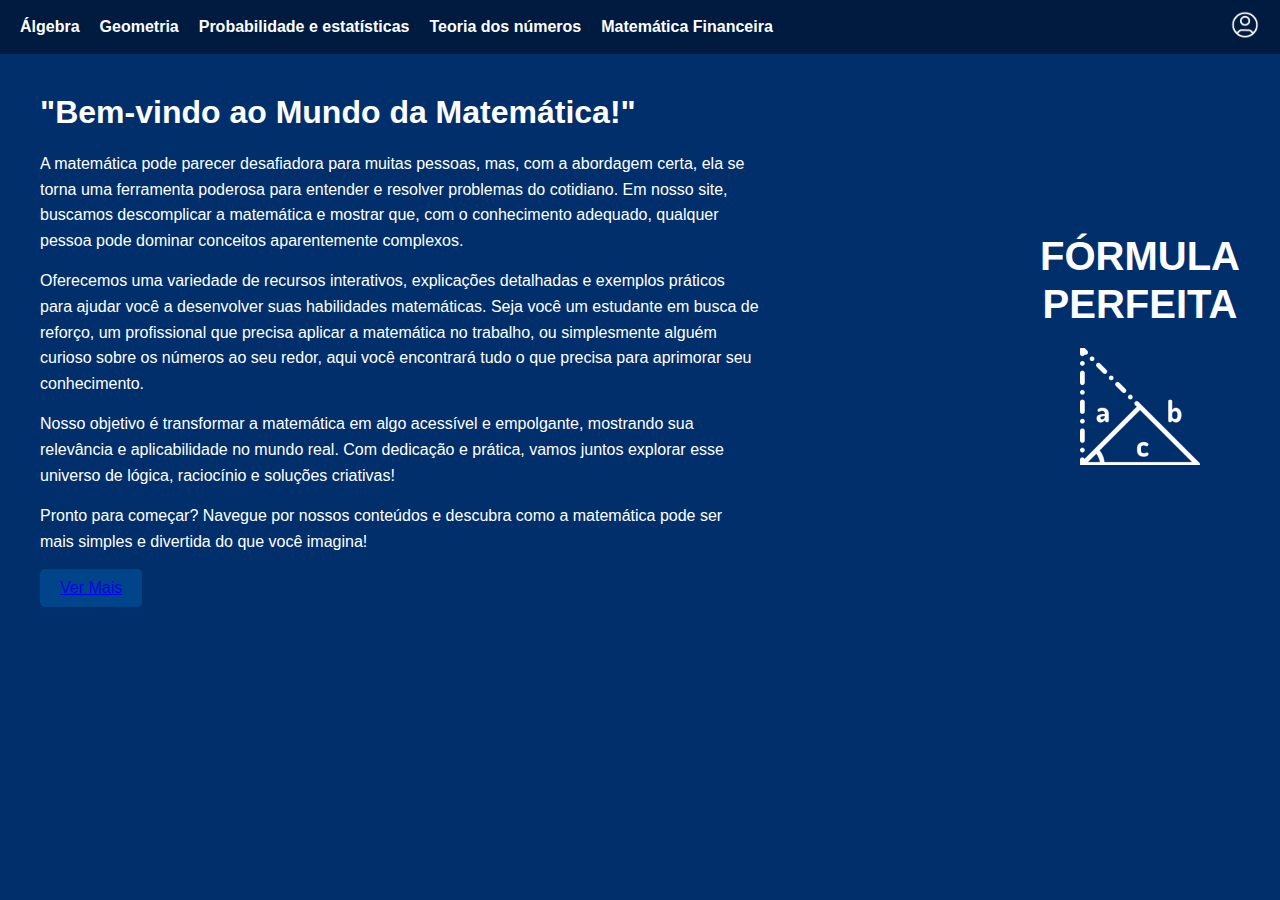
<file: Formula-Perfeita/index.html>
<!DOCTYPE html>
<html lang="pt-br">
<head>
  <meta charset="UTF-8">
  <meta name="viewport" content="width=device-width, initial-scale=1.0">
  <title>Fórmula Perfeita</title>
  <link rel="stylesheet" href="styles.css">
</head>
<body>
  <header>
    <nav>
      <ul>
        <li><a href="#">Álgebra</a></li>
        <li><a href="#">Geometria</a></li>
        <li><a href="#">Probabilidade e estatísticas</a></li>
        <li><a href="#">Teoria dos números</a></li>
        <li><a href="#">Matemática Financeira</a></li>
      </ul>
    </nav>
    <div class="user-icon">
      <img src="./img/User Profile Circle.png" alt="Ícone de Usuário">
    </div>
  </header>
  <main>
    <section class="content">
      <div class="text-section">
        <h1>"Bem-vindo ao Mundo da Matemática!"</h1>
        <p>
          A matemática pode parecer desafiadora para muitas pessoas, mas, com a abordagem certa, ela se torna uma ferramenta poderosa para entender e resolver problemas do cotidiano. 
          Em nosso site, buscamos descomplicar a matemática e mostrar que, com o conhecimento adequado, qualquer pessoa pode dominar conceitos aparentemente complexos.
        </p>
        <p>
          Oferecemos uma variedade de recursos interativos, explicações detalhadas e exemplos práticos para ajudar você a desenvolver suas habilidades matemáticas. Seja você um estudante em busca de reforço, um profissional que precisa aplicar a matemática no trabalho, ou simplesmente alguém curioso sobre os números ao seu redor, aqui você encontrará tudo o que precisa para aprimorar seu conhecimento.
        </p>
        <p>
          Nosso objetivo é transformar a matemática em algo acessível e empolgante, mostrando sua relevância e aplicabilidade no mundo real. Com dedicação e prática, vamos juntos explorar esse universo de lógica, raciocínio e soluções criativas!
        </p>
        <p>Pronto para começar? Navegue por nossos conteúdos e descubra como a matemática pode ser mais simples e divertida do que você imagina!</p>
        <button><a href="home.html">Ver Mais</a></button>
      </div>
      <div class="highlight-section">
        <h2>FÓRMULA <br> PERFEITA</h2>
        <img src="./img/matematica (1) 1.png" alt="Triângulo Matemático">
      </div>
    </section>
  </main>
</body>
</html>
</file>
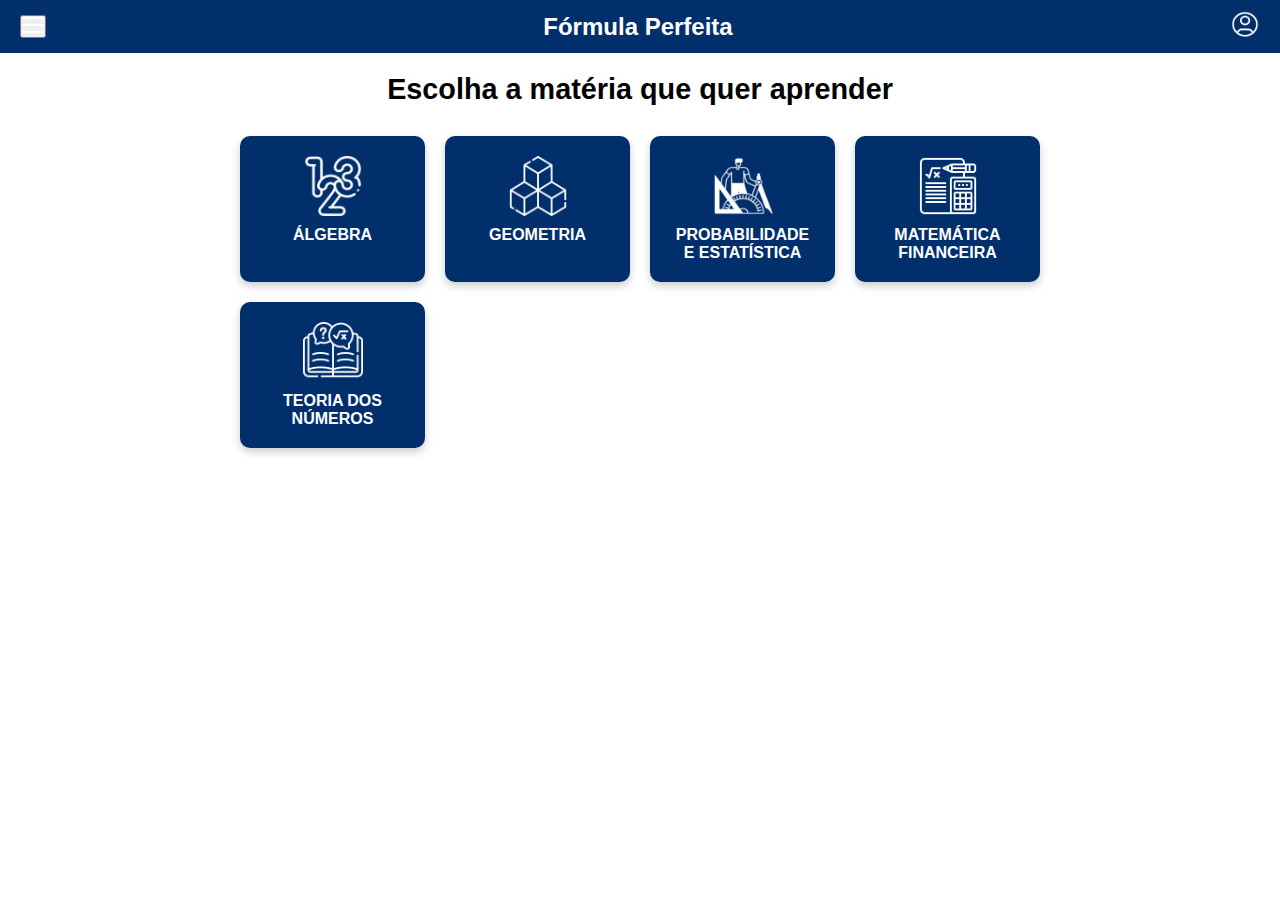
<file: Formula-Perfeita/home.html>
<!DOCTYPE html>
<html lang="pt-br">
<head>
  <meta charset="UTF-8">
  <meta name="viewport" content="width=device-width, initial-scale=1.0">
  <title>Fórmula Perfeita</title>
  <link rel="stylesheet" href="home.css">
</head>
<body>
  <header>
    <div class="menu-icon">
        <button><img src="./img/Icon.png" alt=""></button>
      
    </div>
    <h1>Fórmula Perfeita</h1>
    <div class="user-icon">
      <img src="./img/User Profile Circle.png" alt="Ícone de Usuário">
    </div>
  </header>
  <main>
    <h2>Escolha a matéria que quer aprender</h2>
    <div class="subject-grid">
      <div class="subject-card">
        <img src="img/123.png" alt="Álgebra">
        <p>ÁLGEBRA</p>
      </div>
      <div class="subject-card">
        <img src="img/cubos.png" alt="Geometria">
        <p>GEOMETRIA</p>
      </div>
      <div class="subject-card">
        <img src="img/regua.png" alt="Probabilidade e Estatística">
        <p>PROBABILIDADE E ESTATÍSTICA</p>
      </div>
      <div class="subject-card">
        <img src="img/calculadora.png" alt="Matemática Financeira">
        <p>MATEMÁTICA FINANCEIRA</p>
      </div>
      <div class="subject-card">
        <img src="img/livro-de-matematica 1.png" alt="Teoria dos Números">
        <p>TEORIA DOS NÚMEROS</p>
      </div>
    </div>
  </main>
</body>
</html>
</file>
<file: Formula-Perfeita/styles.css>
* {
    margin: 0;
    padding: 0;
    box-sizing: border-box;
  }
  
  body {
    font-family: Arial, sans-serif;
    background-color: #002F6C;
    color: #ffffff;
  }
  
  header {
    display: flex;
    justify-content: space-between;
    align-items: center;
    padding: 10px 20px;
    background-color: #001A40;
  }
  
  nav ul {
    display: flex;
    list-style: none;
  }
  
  nav ul li {
    margin-right: 20px;
  }
  
  nav ul li a {
    text-decoration: none;
    color: #ffffff;
    font-weight: bold;
  }
  
  .user-icon img {
    width: 30px;
    height: 30px;
  }
  
  main {
    padding: 40px;
  }
  
  .content {
    display: flex;
    justify-content: space-between;
    align-items: center;
  }
  
  .text-section {
    max-width: 60%;
  }
  
  .text-section h1 {
    font-size: 2rem;
    margin-bottom: 20px;
  }
  
  .text-section p {
    margin-bottom: 15px;
    line-height: 1.6;
  }
  
  .text-section button {
    padding: 10px 20px;
    background-color: #00458A;
    color: #ffffff;
    border: none;
    border-radius: 5px;
    cursor: pointer;
    font-size: 1rem;
  }
  
  .text-section button:hover {
    background-color: #003366;
  }
  
  .highlight-section {
    text-align: center;
  }
  
  .highlight-section h2 {
    font-size: 2.5rem;
    font-weight: bold;
    line-height: 1.2;
  }
  
  .highlight-section img {
    margin-top: 20px;
    width: 120px;
  }
</file>
<file: Formula-Perfeita/home.css>
* {
    margin: 0;
    padding: 0;
    box-sizing: border-box;
  }
  
  body {
    font-family: Arial, sans-serif;
    background-color: #ffffff;
    color: #000000;
    text-align: center;
  }
  
  header {
    display: flex;
    justify-content: space-between;
    align-items: center;
    padding: 10px 20px;
    background-color: #002F6C;
    color: #ffffff;
  }
  
  header h1 {
    font-size: 1.5rem;
  }
  
  .menu-icon img{
    width: 22px;
  }

  .user-icon img {
    width: 30px;
    height: 29px;
  }
  
  main {
    padding: 20px;
  }
  
  main h2 {
    font-size: 1.8rem;
    margin-bottom: 30px;
    font-weight: bold;
  }
  
  .subject-grid {
    display: grid;
    grid-template-columns: repeat(auto-fit, minmax(150px, 1fr));
    gap: 20px;
    max-width: 800px;
    margin: 0 auto;
  }
  
  .subject-card {
    background-color: #002F6C;
    padding: 20px;
    border-radius: 10px;
    display: flex;
    flex-direction: column;
    align-items: center;
    color: #ffffff;
    box-shadow: 0 4px 8px rgba(0, 0, 0, 0.2);
  }
  
  .subject-card img {
    width: 60px;
    height: 60px;
    margin-bottom: 10px;
  }
  
  .subject-card p {
    font-size: 1rem;
    font-weight: bold;
  }
</file>
